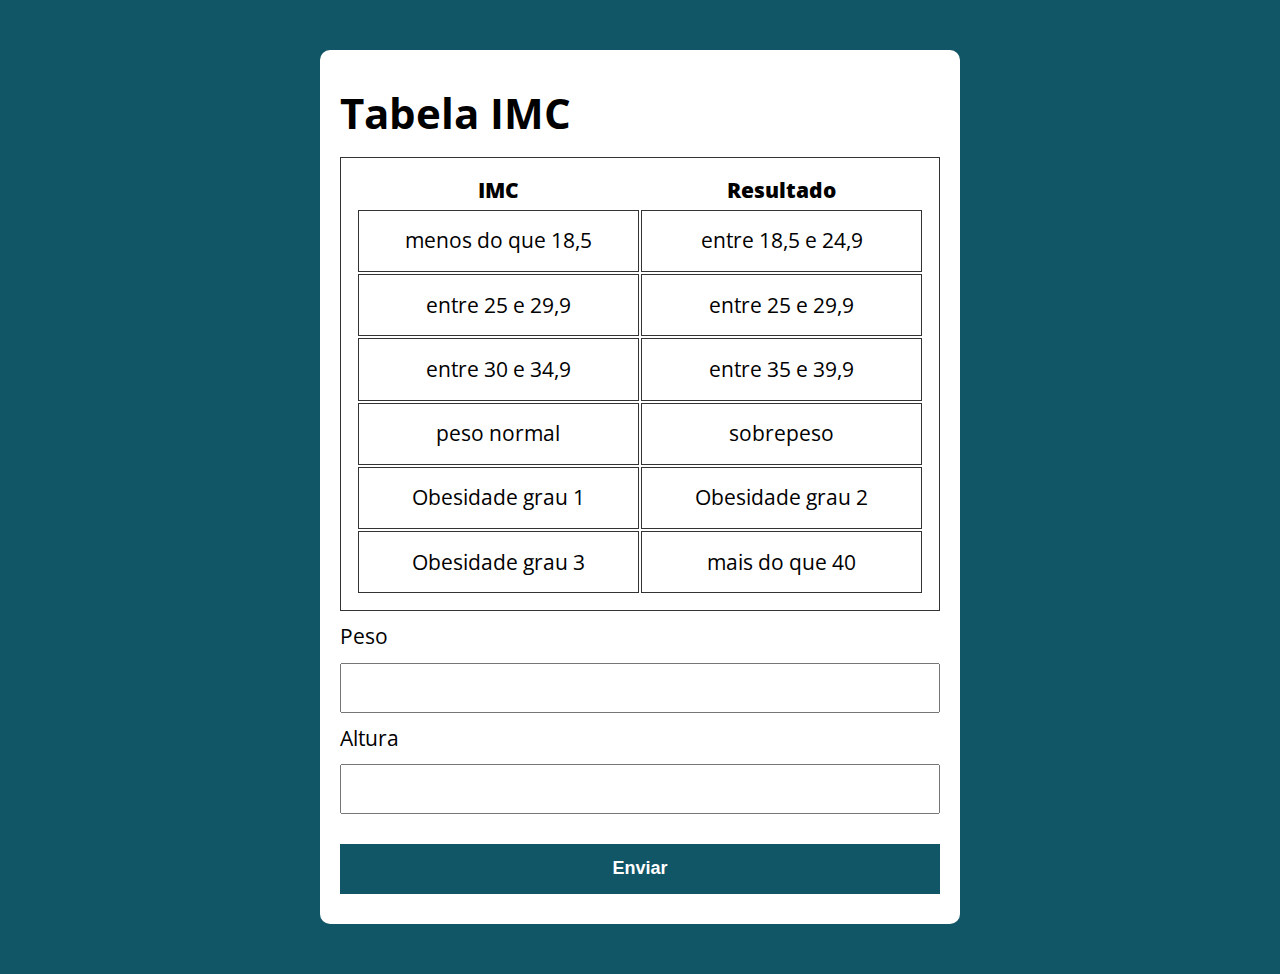
<file: modelo/index.html>
<!DOCTYPE html>
<html lang="pt-BR">

<head>
  <meta charset="UTF-8">
  <meta name="viewport" content="width=device-width, initial-scale=1.0">
  <meta http-equiv="X-UA-Compatible" content="ie=edge">
  <title>Calcule seu IMC</title>
  <link rel="stylesheet" href="./assets/css/style.css">
</head>
  <body>
    <section class="container">
      
      <h1>Tabela IMC</h1>
      <table>
        <thead>
          <tr>
            <th><strong>IMC</strong></th>
            <th><strong>Resultado</strong></tn>
          </tr>
        </thead>
          <tr>
            <td>menos do que 18,5</td>
            <td>entre 18,5 e 24,9</td>
          </tr>
          <tr>
            <td>entre 25 e 29,9</td>
            <td>entre 25 e 29,9</td>
          </tr>
          <tr>
            <td>entre 30 e 34,9</td>
            <td>entre 35 e 39,9</td>
          </tr>
          <tr>
            <td>peso normal</td>
            <td>sobrepeso</td>
          </tr>
          <tr>
            <td>Obesidade grau 1</td>
            <td>Obesidade grau 2</td>
          </tr>
          <tr>
            <td>Obesidade grau 3</td>
            <td>mais do que 40</td>
          </tr>
        </thead>
      </table>
      
      <form action="/" id="formulario" method="POST">
        <label for="peso">Peso</label>
        <input type="text" id="peso" name="peso">
        <label for="altura">Altura</label>
        <input type="text" id="altura" name="altura">
        <button type="submit">Enviar</button>
      </form>

      <div id="resultado"></div>
    </section>
    
    <script src="./assets/js/main.js"></script>
  </body>
</html>
</file>
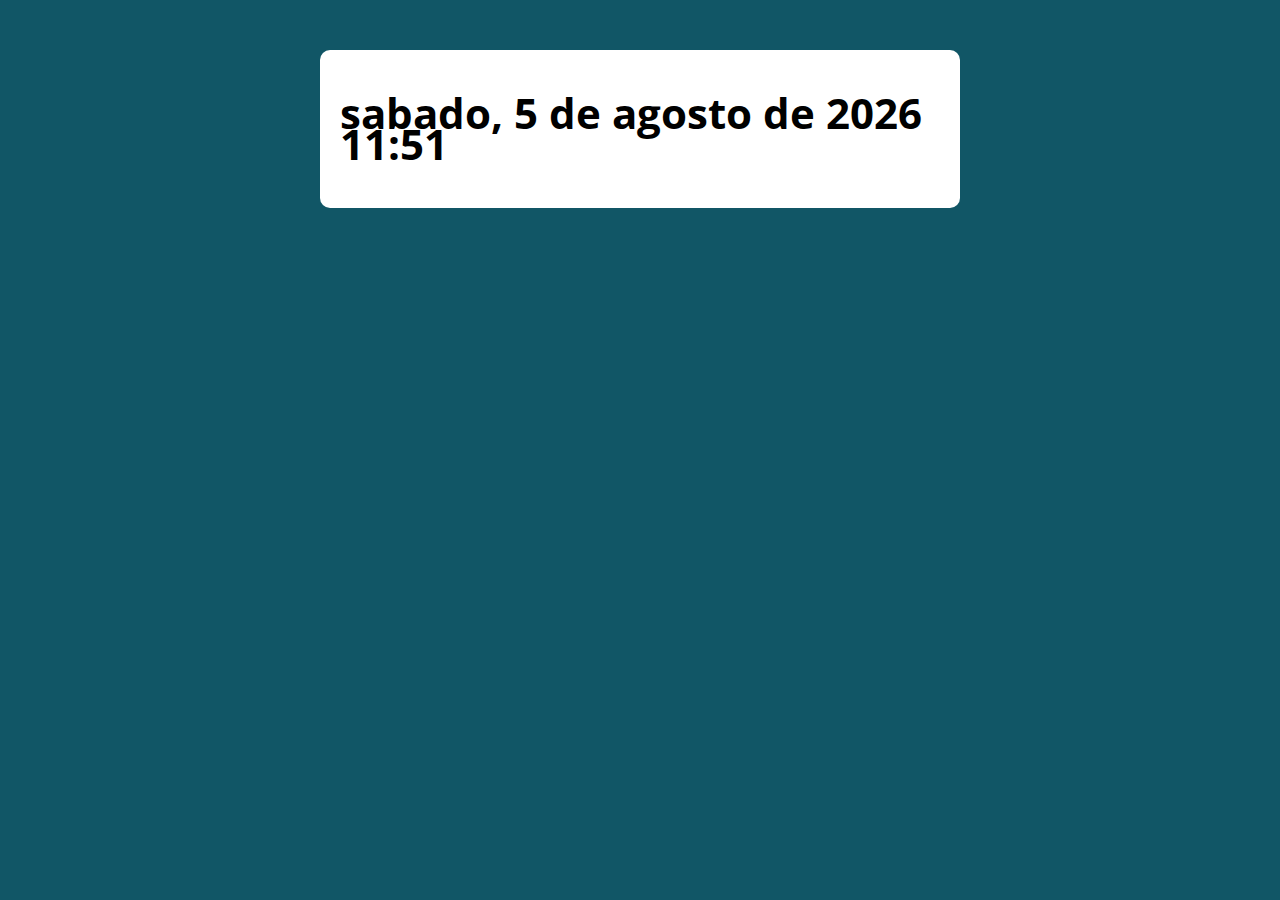
<file: modulo-2/desafio_02/index.html>
<!DOCTYPE html>
<html lang="pt-BR">
  <head>
    <meta charset="UTF-8" />
    <meta name="viewport" content="width=device-width, initial-scale=1.0" />
    <meta http-equiv="X-UA-Compatible" content="ie=edge" />
    <title>Horario do Dia</title>
    <link rel="stylesheet" href="./assets/css/style.css" />
  </head>
  <body>
    <section class="container">
      <h1>
        Lorem ipsum dolor sit amet consectetur adipisicing elit. Reprehenderit,ratione pariatur suscipit explicabo est consectetur. Eum magni consequatur, exercitationem perspiciatis vitae nam perferendis iure
        dicta sed molestias modi pariatur illum.
      </h1>
    </section>

    <script src="./assets/js/main.js"></script>
  </body>
</html>
</file>
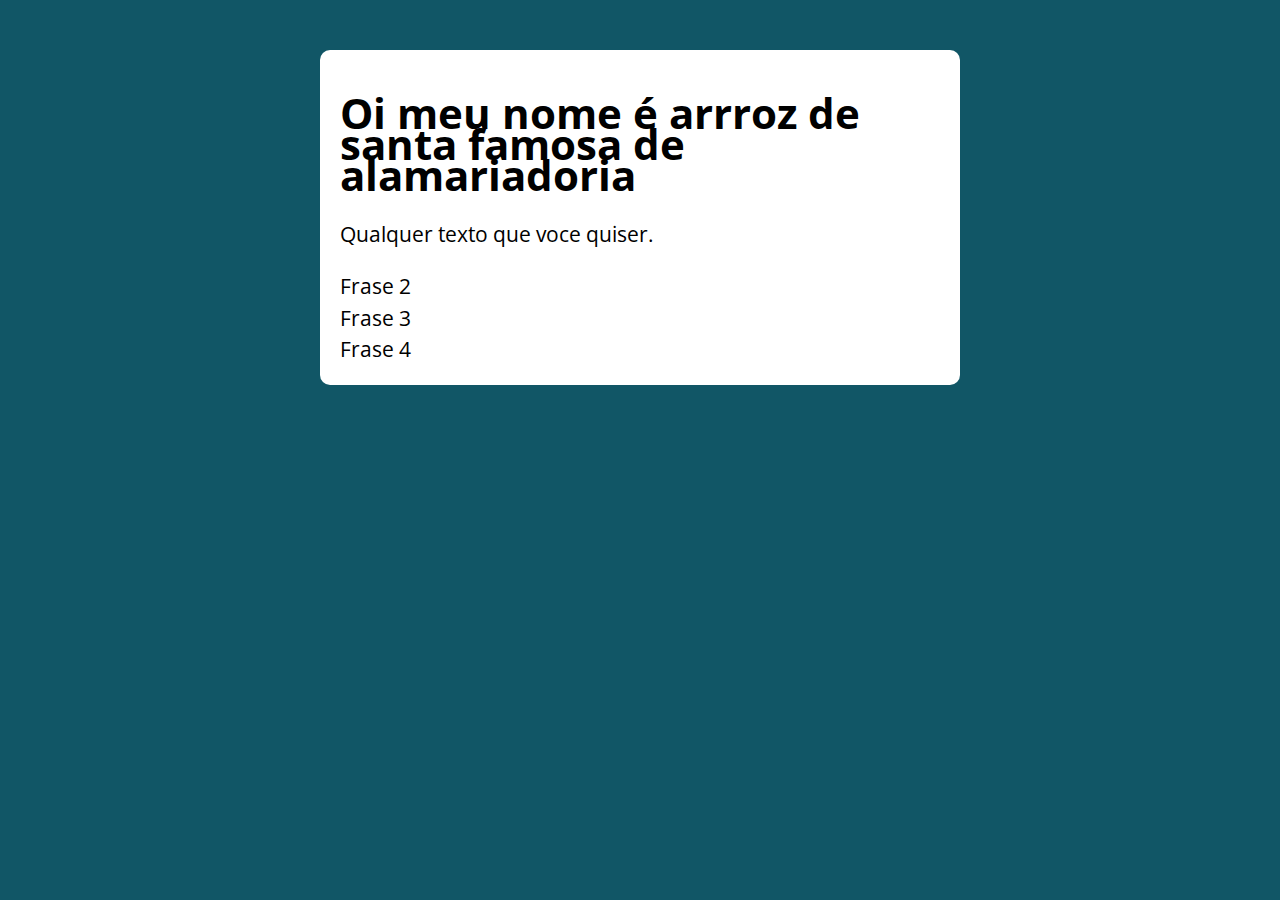
<file: modulo-2/desafio_03/index.html>
<!DOCTYPE html>
<html lang="pt-BR">
  <head>
    <meta charset="UTF-8" />
    <meta name="viewport" content="width=device-width, initial-scale=1.0" />
    <meta http-equiv="X-UA-Compatible" content="ie=edge" />
    <title>Exercicio de For</title>
    <link rel="stylesheet" href="./src/css/style.css" />
  </head>
  <body>
    <section class="container">
      <h1>Oi meu nome é arrroz de santa famosa de alamariadoria</h1>
      <!-- AQUI -->
    </section>

    <script src="./src/js/main.js"></script>
  </body>
</html>
</file>
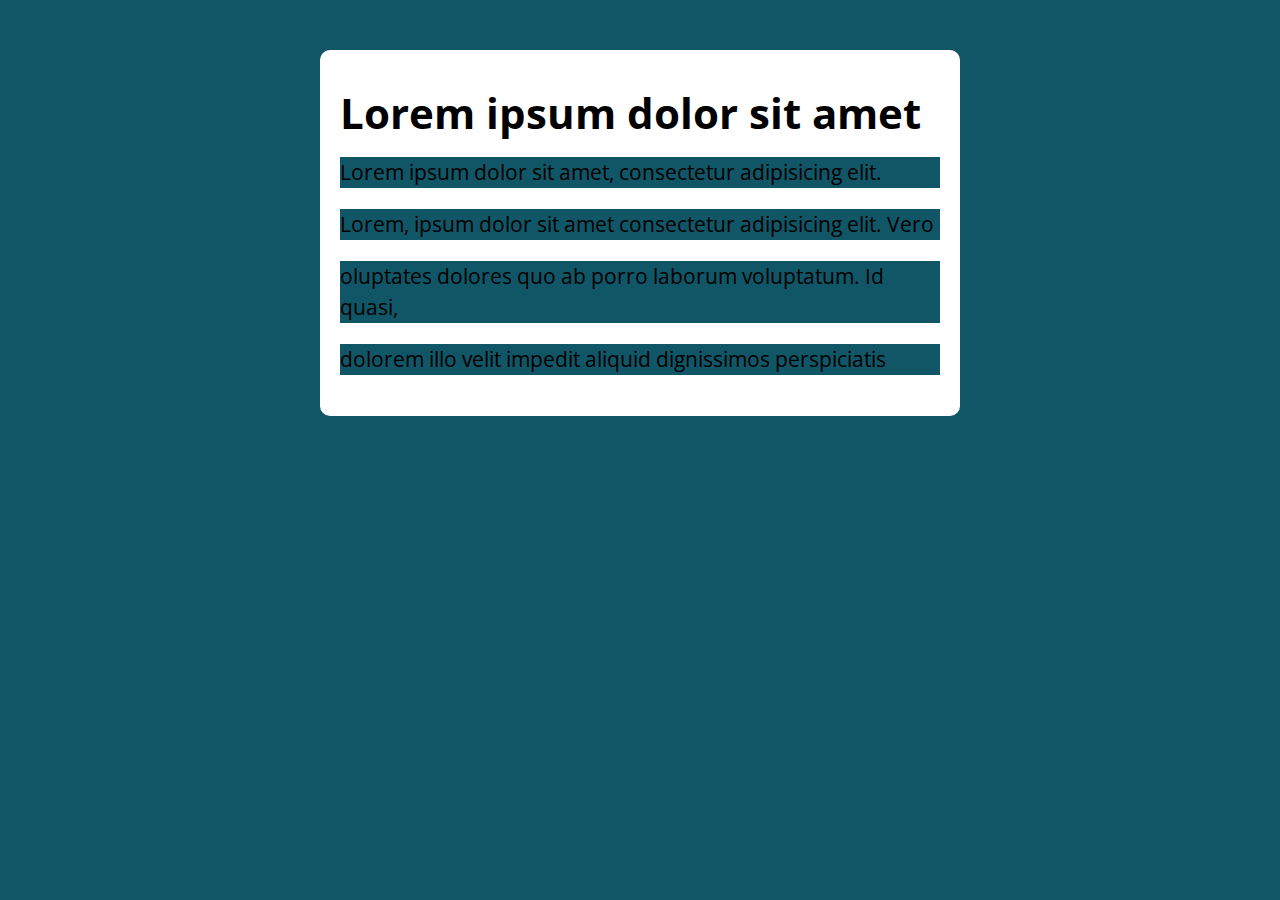
<file: modulo-2/desafio_04/index.html>
<!DOCTYPE html>
<html lang="pt-BR">
  <head>
    <meta charset="UTF-8" />
    <meta name="viewport" content="width=device-width, initial-scale=1.0" />
    <meta http-equiv="X-UA-Compatible" content="ie=edge" />
    <title>Modelo</title>
    <link rel="stylesheet" href="./assets/css/style.css" />
  </head>

  <body>
    <section class="container">
      <h1>Lorem ipsum dolor sit amet</h1>
      <div class="paragrafos">
        <p>Lorem ipsum dolor sit amet, consectetur adipisicing elit.</p>
        <p>Lorem, ipsum dolor sit amet consectetur adipisicing elit. Vero</p>
        <p>oluptates dolores quo ab porro laborum voluptatum. Id quasi,</p>
        <p>dolorem illo velit impedit aliquid dignissimos perspiciatis</p>
      </div>
    </section>

    <script src="./assets/js/main.js"></script>
  </body>
</html>
</file>
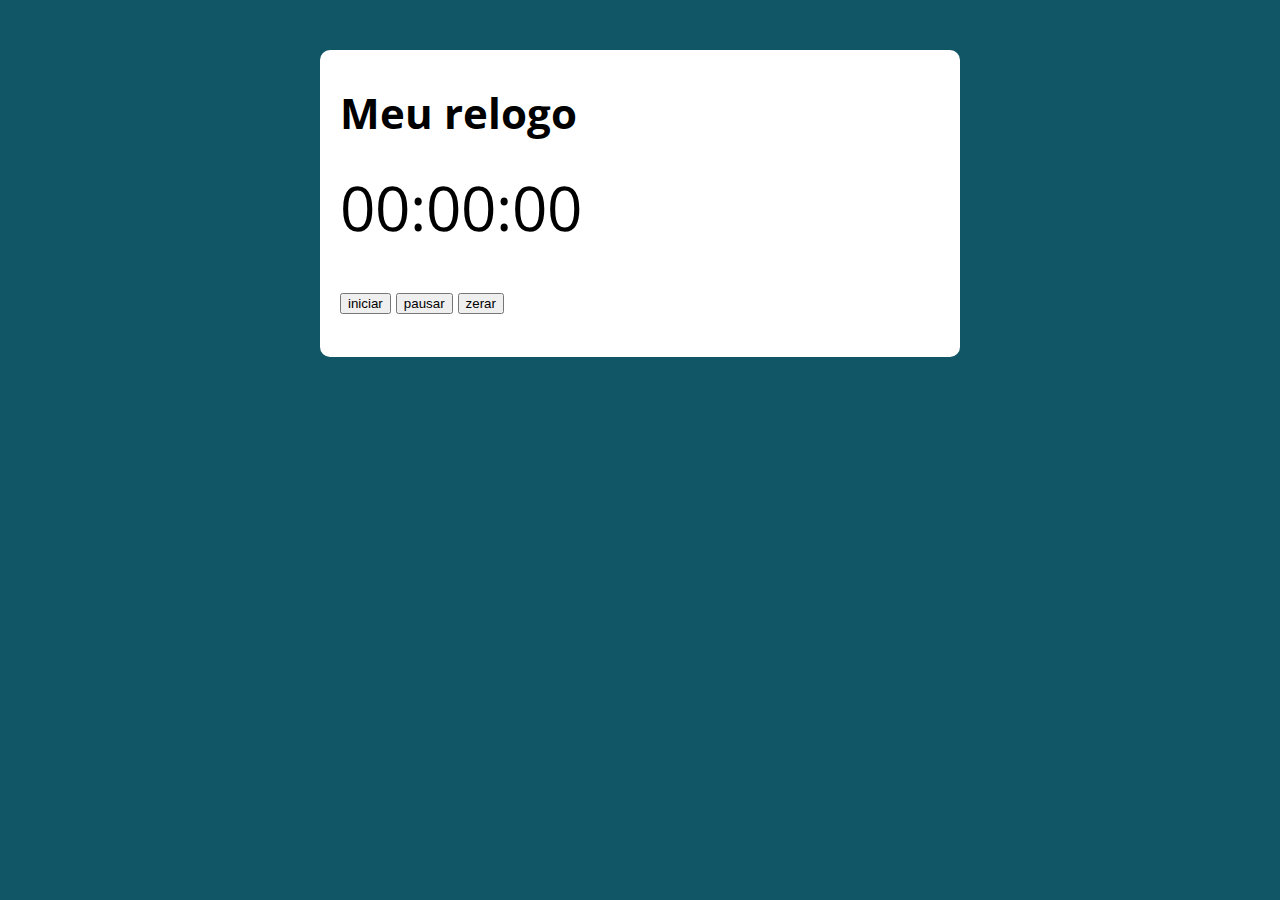
<file: modulo-2/desafio_06/index.html>
<!DOCTYPE html>
<html lang="pt-BR">

<head>
  <meta charset="UTF-8">
  <meta name="viewport" content="width=device-width, initial-scale=1.0">
  <meta http-equiv="X-UA-Compatible" content="ie=edge">
  <title>Modelo</title>
  <link rel="stylesheet" href="./assets/css/style.css">
</head>

<body>

  <section class="container">
    <h1>Meu relogo</h1>
    <p class="relogio">
      00:00:00
    </p>
    <p>
      <button class="iniciar">iniciar</button>
      <button class="pausar">pausar</button>
      <button class="zerar">zerar</button>
    </p>
  </section>

  <script src="./assets/js/main.js"></script>
</body>

</html>
</file>
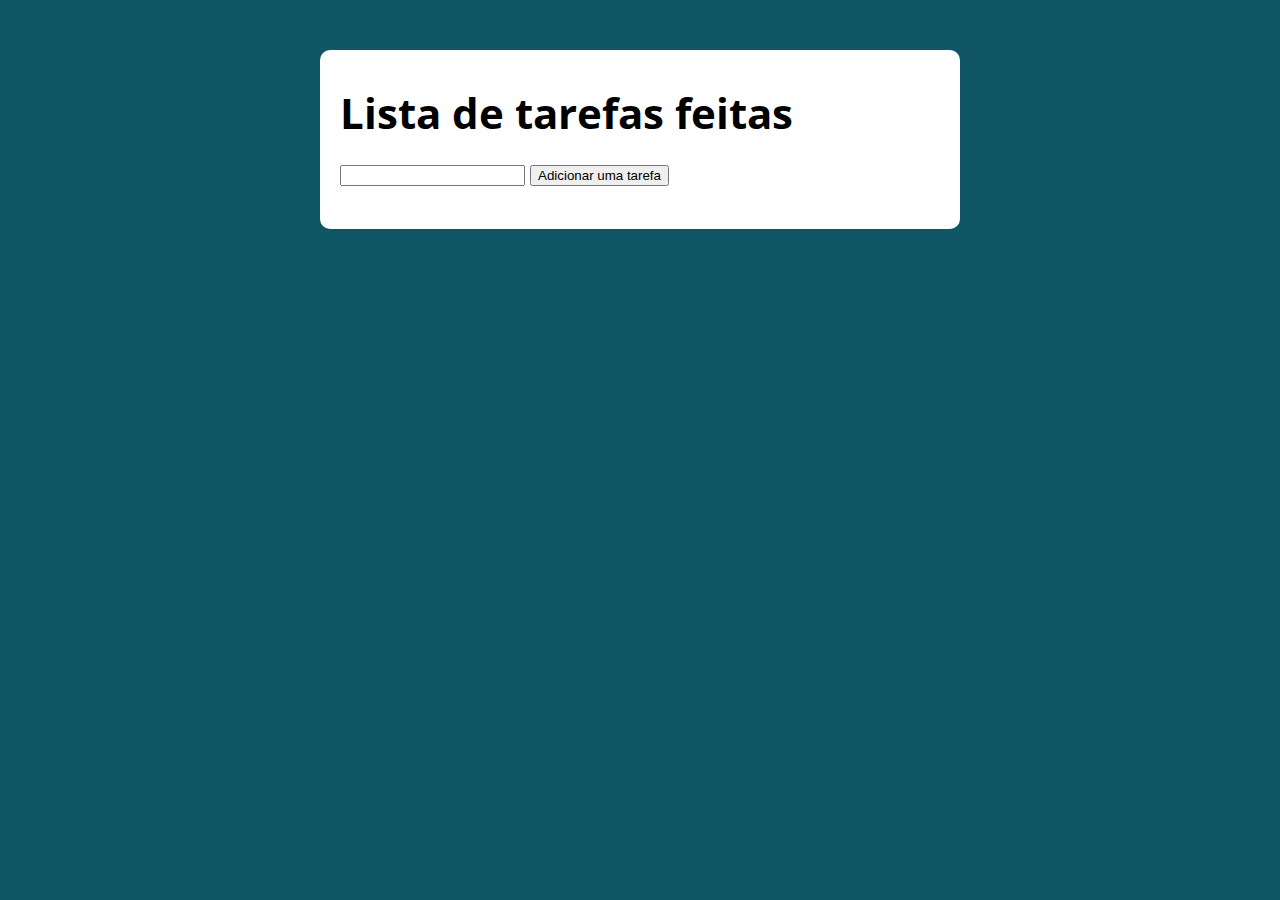
<file: modulo-2/desafio_07/index.html>
<!DOCTYPE html>
<html lang="pt-BR">
  <head>
    <meta charset="UTF-8" />
    <meta name="viewport" content="width=device-width, initial-scale=1.0" />
    <meta http-equiv="X-UA-Compatible" content="ie=edge" />
    <title>Modelo</title>
    <link rel="stylesheet" href="./assets/css/style.css" />
  </head>

  <body>
    <section class="container">
      <h1>Lista de tarefas feitas</h1>
      <p>
        <input type="text" class="input-tarefa" />
        <button class="btn-tarefa">Adicionar uma tarefa</button>
      </p>
      <ul class="tarefas"></ul>
    </section>

    <script src="./assets/js/main.js"></script>
  </body>
</html>
</file>
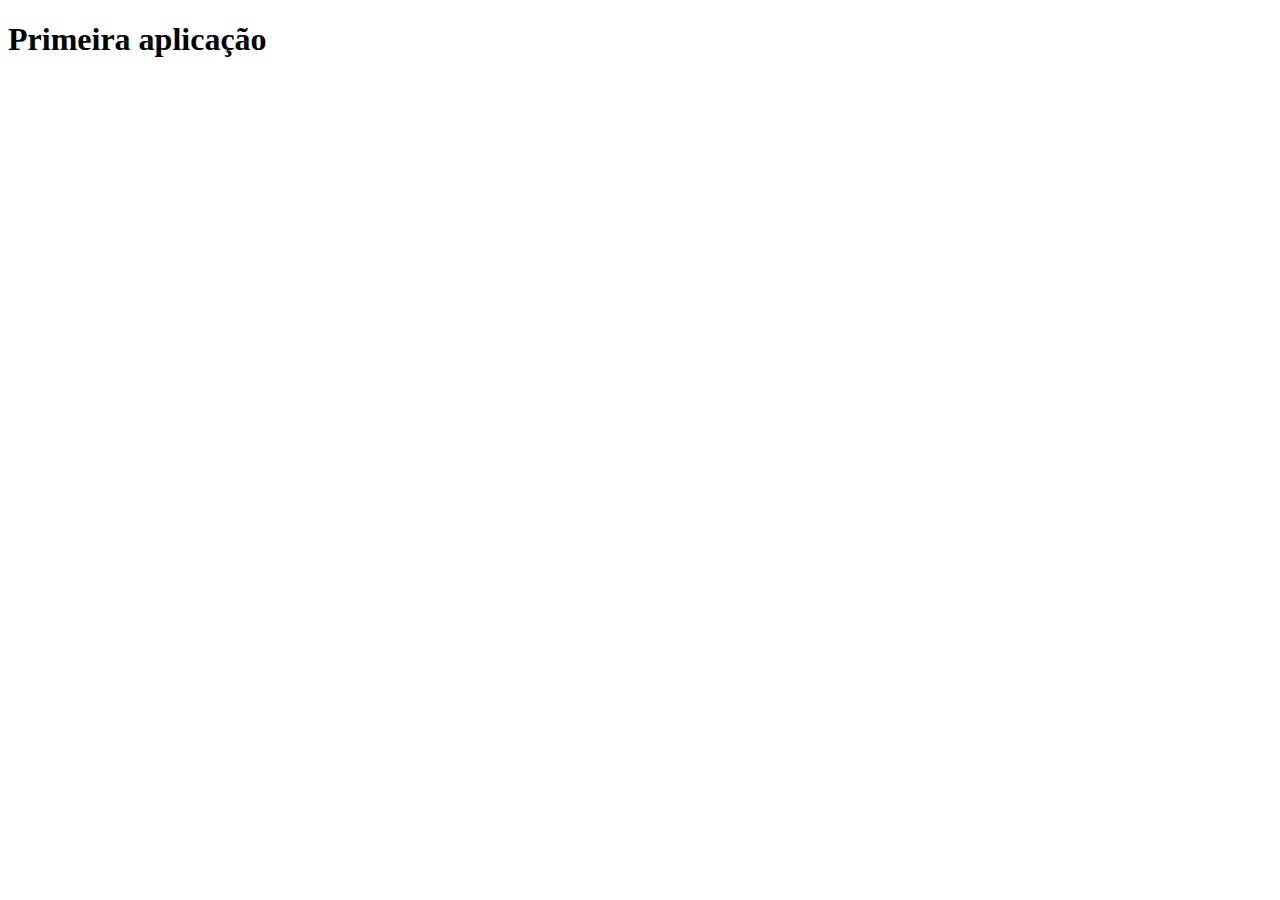
<file: modulo-1/aulas/exercicio-1/index.html>
<!DOCTYPE html>
<html lang="en">
  <head>
    <meta charset="UTF-8" />
    <meta name="viewport" content="width=device-width, initial-scale=1.0" />
    <title>Document</title>
  </head>
  <body>
    <h1>Primeira aplicação</h1>
  </body>
  <script src="teste.js"></script>
</html>
</file>
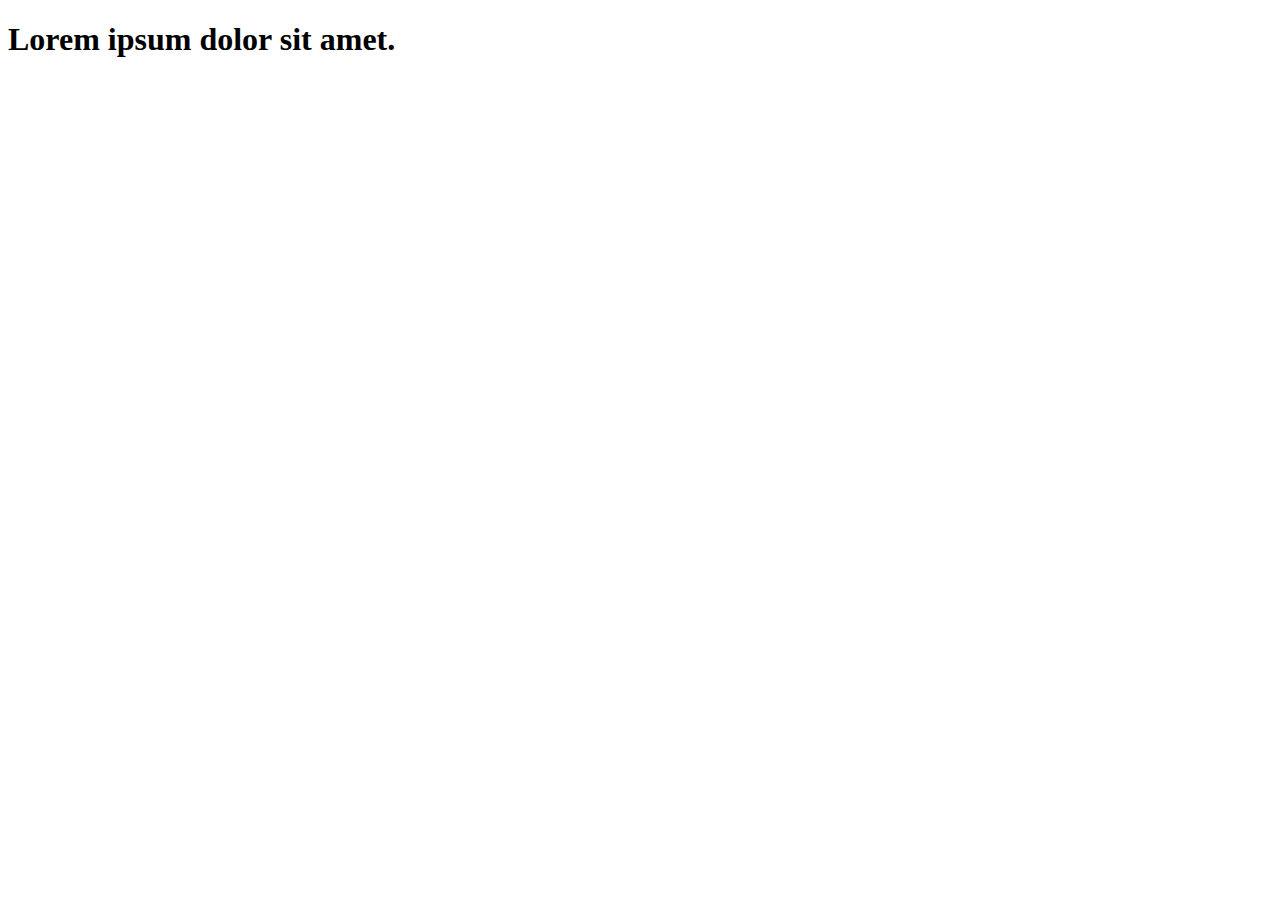
<file: modulo-1/aulas/exercicio_4/index.html>
<!DOCTYPE html>
<html lang="en">
<head>
    <meta charset="UTF-8">
    <meta name="viewport" content="width=device-width, initial-scale=1.0">
    <title>Document</title>
</head>
<body>
    <h1>Lorem ipsum dolor sit amet.</h1>
</body>
<script src="src/index.js"></script>
</html>
</file>
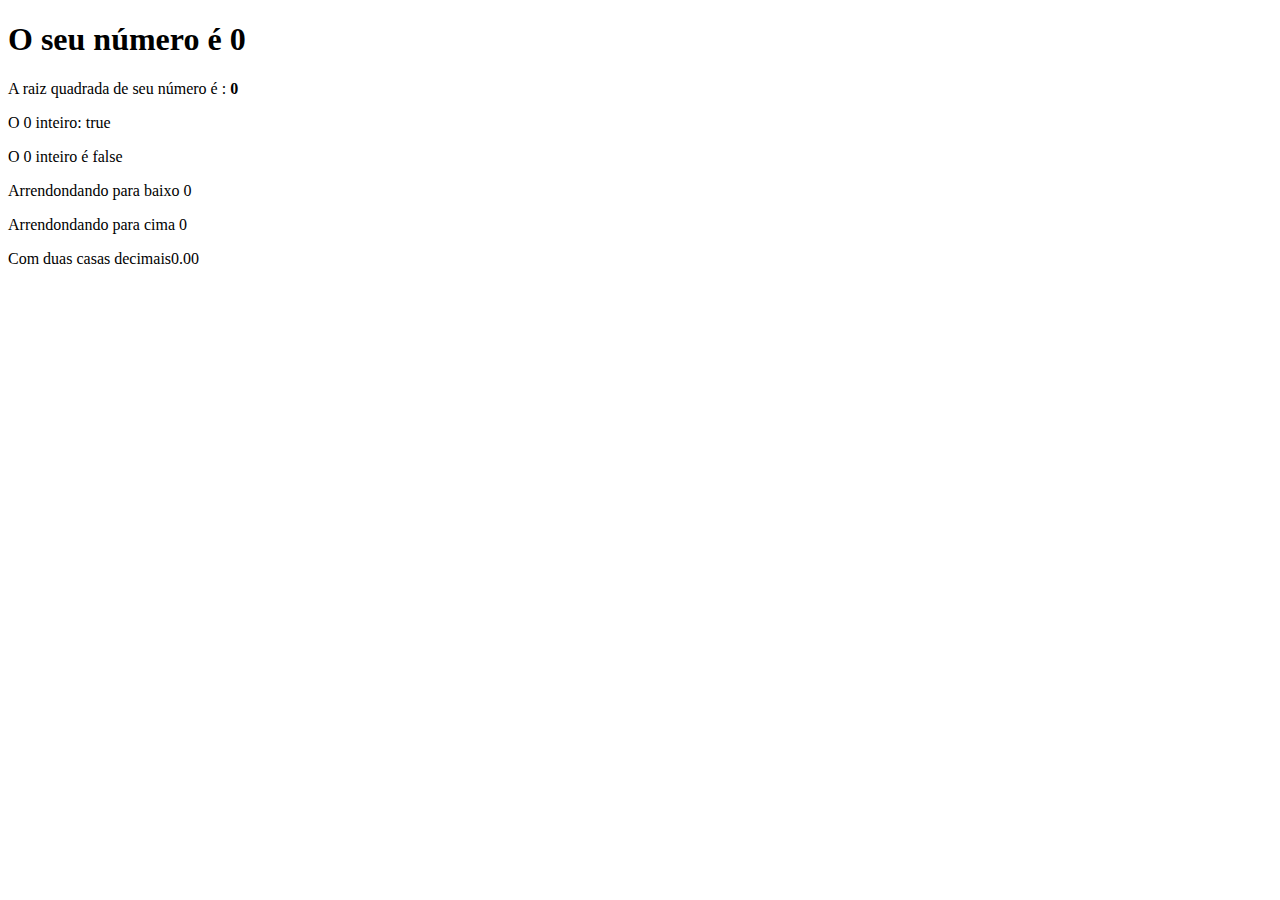
<file: modulo-1/desafio/desafio-4/index.html>
<!DOCTYPE html>
<html lang="pt-br">
<head>
    <meta charset="UTF-8">
    <title>Numeros com MAth</title>
</head>
<body>
    <section>
        <h1>O seu número é <span id="numero-titulo">0</span></h1>
        <div id="texto"></div>
    </section>
</body>
<script src="index.js"></script>
</html>
</file>
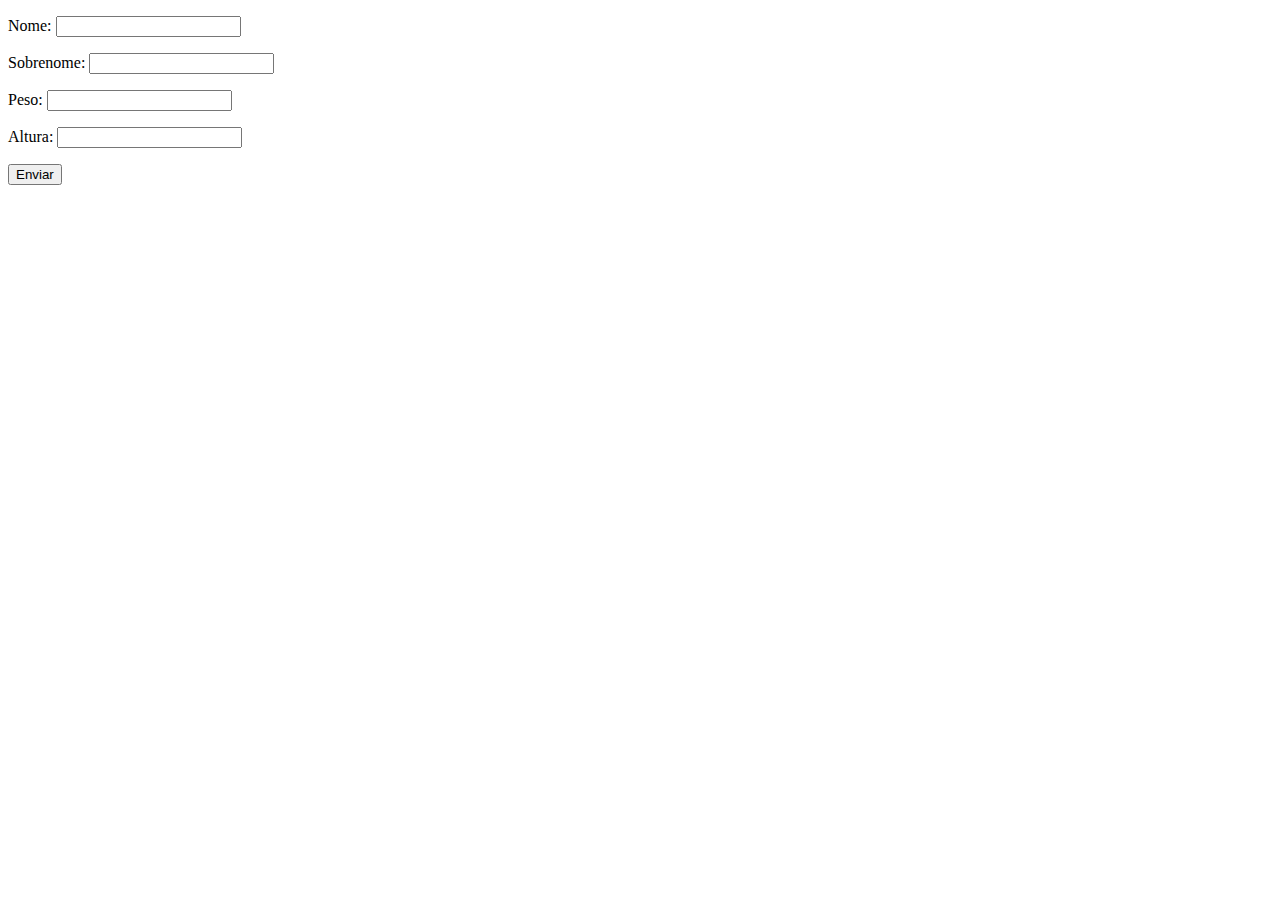
<file: modulo-1/desafio/desafio-5/idex.html>
<!DOCTYPE html>
<html lang="en">
  <head>
    <meta charset="UTF-8" />
    <meta name="viewport" content="width=device-width, initial-scale=1.0" />
    <title>Document</title>
  </head>

  <body>
    <form class="form" action="" method="get">
      <p>Nome: <input type="text" class="nome" /></p>
      <p>Sobrenome: <input type="text" class="sobrenome" /></p>
      <p>Peso: <input type="text" class="peso" /></p>
      <p>Altura: <input type="text" class="altura" /></p>
      <button>Enviar</button>
    </form>
    <div class="resultado"></div>
    <script src="index.js"></script>
  </body>
</html>
</file>
<file: modelo/assets/css/style.css>
@import url("https://fonts.googleapis.com/css?family=Open+Sans:400,700&display=swap");
:root {
  --primary-color: rgb(17, 86, 102);
  --primary-color-darker: rgb(9, 48, 56);
}

* {
  box-sizing: border-box;
  outline: 0;
}

body {
  margin: 0;
  padding: 0;
  background: var(--primary-color);
  font-family: "Open sans", sans-serif;
  font-size: 1.3em;
  line-height: 1.5em;
}

.container {
  max-width: 640px;
  margin: 50px auto;
  background: #fff;
  padding: 20px;
  border-radius: 10px;
}

form input,
form label,
form button {
  display: block;
  width: 100%;
  margin-bottom: 10px;
}

form input {
  font-size: 24px;
  height: 50px;
  padding: 0 20px;
}

form input:focus {
  outline: 1px solid var(--primary-color);
}

form button {
  border: none;
  background: var(--primary-color);
  color: #fff;
  font-size: 18px;
  font-weight: 700;
  height: 50px;
  cursor: pointer;
  margin-top: 30px;
}

form button:hover {
  background: var(--primary-color-darker);
}

table,
td {
  border: 1px solid #333;
  padding: 0.7em;
  margin: 0;
  text-align: center;
}

table {
  width: 100%;
  margin-bottom: 0.5em;
  table-layout: fixed;
  text-align: center;
}
</file>
<file: modulo-2/desafio_02/assets/css/style.css>
@import url("https://fonts.googleapis.com/css?family=Open+Sans:400,700&display=swap");
:root {
  --primary-color: rgb(17, 86, 102);
  --primary-color-darker: rgb(9, 48, 56);
}

* {
  box-sizing: border-box;
  outline: 0;
}

body {
  margin: 0;
  padding: 0;
  background: var(--primary-color);
  font-family: "Open sans", sans-serif;
  font-size: 1.3em;
  line-height: 1.5em;
}

.container {
  max-width: 640px;
  margin: 50px auto;
  background: #fff;
  padding: 20px;
  border-radius: 10px;
}

form input,
form label,
form button {
  display: block;
  width: 100%;
  margin-bottom: 10px;
}

form input {
  font-size: 24px;
  height: 50px;
  padding: 0 20px;
}

form input:focus {
  outline: 1px solid var(--primary-color);
}

form button {
  border: none;
  background: var(--primary-color);
  color: #fff;
  font-size: 18px;
  font-weight: 700;
  height: 50px;
  cursor: pointer;
  margin-top: 30px;
}

form button:hover {
  background: var(--primary-color-darker);
}
</file>
<file: modulo-2/desafio_03/src/css/style.css>
@import url("https://fonts.googleapis.com/css?family=Open+Sans:400,700&display=swap");
:root {
  --primary-color: rgb(17, 86, 102);
  --primary-color-darker: rgb(9, 48, 56);
}

* {
  box-sizing: border-box;
  outline: 0;
}

body {
  margin: 0;
  padding: 0;
  background: var(--primary-color);
  font-family: "Open sans", sans-serif;
  font-size: 1.3em;
  line-height: 1.5em;
}

.container {
  max-width: 640px;
  margin: 50px auto;
  background: #fff;
  padding: 20px;
  border-radius: 10px;
}

form input,
form label,
form button {
  display: block;
  width: 100%;
  margin-bottom: 10px;
}

form input {
  font-size: 24px;
  height: 50px;
  padding: 0 20px;
}

form input:focus {
  outline: 1px solid var(--primary-color);
}

form button {
  border: none;
  background: var(--primary-color);
  color: #fff;
  font-size: 18px;
  font-weight: 700;
  height: 50px;
  cursor: pointer;
  margin-top: 30px;
}

form button:hover {
  background: var(--primary-color-darker);
}
</file>
<file: modulo-2/desafio_04/assets/css/style.css>
@import url('https://fonts.googleapis.com/css?family=Open+Sans:400,700&display=swap');
:root {
  --primary-color: rgb(17, 86, 102);
  --primary-color-darker: rgb(9, 48, 56);
}

* {
  box-sizing: border-box;
  outline: 0;
}

body {
  margin: 0;
  padding: 0;
  background: var(--primary-color);
  font-family: 'Open sans', sans-serif;
  font-size: 1.3em;
  line-height: 1.5em;
}

.container {
  max-width: 640px;
  margin: 50px auto;
  background: #fff;
  padding: 20px;
  border-radius: 10px;
}

form input, form label, form button {
  display: block;
  width: 100%;
  margin-bottom: 10px;
}

form input {
  font-size: 24px;
  height: 50px;
  padding: 0 20px;
}

form input:focus {
  outline: 1px solid var(--primary-color);
}

form button {
  border: none;
  background: var(--primary-color);
  color: #fff;
  font-size: 18px;
  font-weight: 700;
  height: 50px;
  cursor: pointer;
  margin-top: 30px;
}

form button:hover {
  background: var(--primary-color-darker);
}
</file>
<file: modulo-2/desafio_06/assets/css/style.css>
@import url('https://fonts.googleapis.com/css?family=Open+Sans:400,700&display=swap');
:root {
  --primary-color: rgb(17, 86, 102);
  --primary-color-darker: rgb(9, 48, 56);
}

* {
  box-sizing: border-box;
  outline: 0;
}

body {
  margin: 0;
  padding: 0;
  background: var(--primary-color);
  font-family: 'Open sans', sans-serif;
  font-size: 1.3em;
  line-height: 1.5em;
}

.container {
  max-width: 640px;
  margin: 50px auto;
  background: #fff;
  padding: 20px;
  border-radius: 10px;
}

form input, form label, form button {
  display: block;
  width: 100%;
  margin-bottom: 10px;
}

form input {
  font-size: 24px;
  height: 50px;
  padding: 0 20px;
}

form input:focus {
  outline: 1px solid var(--primary-color);
}

form button {
  border: none;
  background: var(--primary-color);
  color: #fff;
  font-size: 18px;
  font-weight: 700;
  height: 50px;
  cursor: pointer;
  margin-top: 30px;
}

form button:hover {
  background: var(--primary-color-darker);
}
.relogio{
  font-size: 3em;
}

.pausado{
  color: red;
}
</file>
<file: modulo-2/desafio_07/assets/css/style.css>
@import url('https://fonts.googleapis.com/css?family=Open+Sans:400,700&display=swap');
:root {
  --primary-color: rgb(17, 86, 102);
  --primary-color-darker: rgb(9, 48, 56);
}

* {
  box-sizing: border-box;
  outline: 0;
}

body {
  margin: 0;
  padding: 0;
  background: var(--primary-color);
  font-family: 'Open sans', sans-serif;
  font-size: 1.3em;
  line-height: 1.5em;
}

.container {
  max-width: 640px;
  margin: 50px auto;
  background: #fff;
  padding: 20px;
  border-radius: 10px;
}

form input, form label, form button {
  display: block;
  width: 100%;
  margin-bottom: 10px;
}

form input {
  font-size: 24px;
  height: 50px;
  padding: 0 20px;
}

form input:focus {
  outline: 1px solid var(--primary-color);
}

form button {
  border: none;
  background: var(--primary-color);
  color: #fff;
  font-size: 18px;
  font-weight: 700;
  height: 50px;
  cursor: pointer;
  margin-top: 30px;
}

form button:hover {
  background: var(--primary-color-darker);
}
</file>
